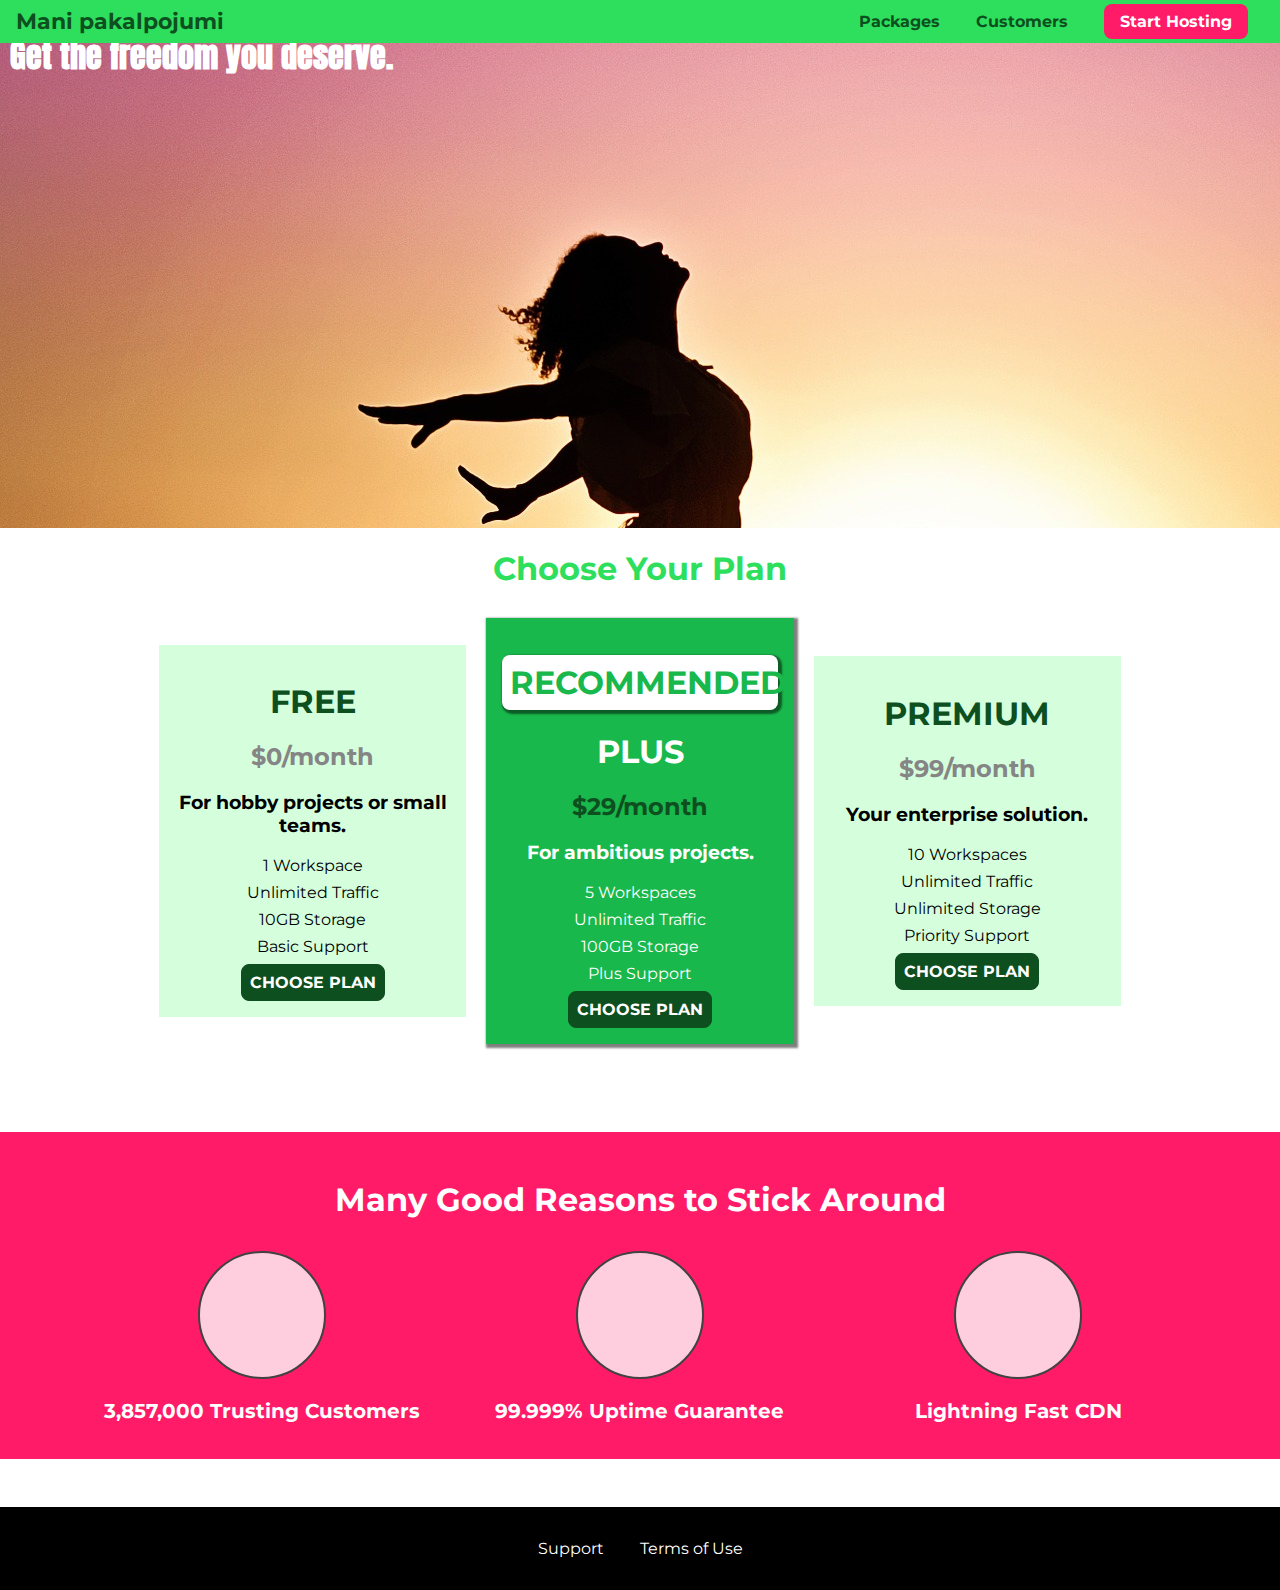
<file: majasdarbs/08_position_fixed/finished/index.html>
<!DOCTYPE html>
<html lang="en">

<head>
    <meta charset="UTF-8">
    <meta http-equiv="X-UA-Compatible" content="ie=edge">
    <title>Mani pakalpojumi</title>
    <link rel="shortcut icon" href="favicon.png">
    <link href="https://fonts.googleapis.com/css?family=Anton" rel="stylesheet">
    <link href="https://fonts.googleapis.com/css?family=Montserrat:400,700" rel="stylesheet">
    <link rel="stylesheet" href="shared.css">
    <link rel="stylesheet" href="main.css">
</head>

<body>
    <header class="main-header">
        <div>
            <a href="index.html" class="main-header__brand">
                Mani pakalpojumi
            </a>
        </div>
        <nav class="main-nav">
            <ul class="main-nav__items">
                <li class="main-nav__item">
                    <a href="packages/index.html">Packages</a>
                </li>
                <li class="main-nav__item">
                    <a href="customers/index.html">Customers</a>
                </li>
                <li class="main-nav__item main-nav__item--cta">
                    <a href="start-hosting/index.html">Start Hosting</a>
                </li>
            </ul>
        </nav>
    </header>
    <main>
        <section id="product-overview">
            <h1>Get the freedom you deserve.</h1>
        </section>
        <section id="plans">
            <h1 class="section-title">Choose Your Plan</h1>
            <div class="plan__list">
                <article class="plan">
                    <h1 class="plan__title">FREE</h1>
                    <h2 class="plan__price">$0/month</h2>
                    <h3>For hobby projects or small teams.</h3>
                    <ul class="plan__features">
                        <li class="plan__feature">1 Workspace</li>
                        <li class="plan__feature">Unlimited Traffic</li>
                        <li class="plan__feature">10GB Storage</li>
                        <li class="plan__feature">Basic Support</li>
                    </ul>
                    <div>
                        <button class="button">CHOOSE PLAN</button>
                    </div>
                </article>
                <article class="plan plan--highlighted">
                    <h1 class="plan__annotation">RECOMMENDED</h1>
                    <h1 class="plan__title">PLUS</h1>
                    <h2 class="plan__price">$29/month</h2>
                    <h3>For ambitious projects.</h3>
                    <ul class="plan__features">
                        <li class="plan__feature">5 Workspaces</li>
                        <li class="plan__feature">Unlimited Traffic</li>
                        <li class="plan__feature">100GB Storage</li>
                        <li class="plan__feature">Plus Support</li>
                    </ul>
                    <div>
                        <button class="button">CHOOSE PLAN</button>
                    </div>
                </article>
                <article class="plan">
                    <h1 class="plan__title">PREMIUM</h1>
                    <h2 class="plan__price">$99/month</h2>
                    <h3>Your enterprise solution.</h3>
                    <ul class="plan__features">
                        <li class="plan__feature">10 Workspaces</li>
                        <li class="plan__feature">Unlimited Traffic</li>
                        <li class="plan__feature">Unlimited Storage</li>
                        <li class="plan__feature">Priority Support</li>
                    </ul>
                    <div>
                        <button class="button">CHOOSE PLAN</button>
                    </div>
                </article>
            </div>
        </section>
        <section id="key-features">
            <h1 class="section-title">Many Good Reasons to Stick Around</h1>
            <ul class="key-feature__list">
                <li class="key-feature">
                    <div class="key-feature__image">

                    </div>
                    <p class="key-feature__description">3,857,000 Trusting Customers</p>
                </li>
                <li class="key-feature">
                    <div class="key-feature__image">

                    </div>
                    <p class="key-feature__description">99.999% Uptime Guarantee</p>
                </li>
                <li class="key-feature">
                    <div class="key-feature__image">

                    </div>
                    <p class="key-feature__description">Lightning Fast CDN</p>
                </li>
            </ul>
        </section>
    </main>
    <footer class="main-footer">
        <nav>
            <ul class="main-footer__links">
                <li class="main-footer__link">
                    <a href="#">Support</a>
                </li>
                <li class="main-footer__link">
                    <a href="#">Terms of Use</a>
                </li>
            </ul>
        </nav>
    </footer>
</body>

</html>
</file>
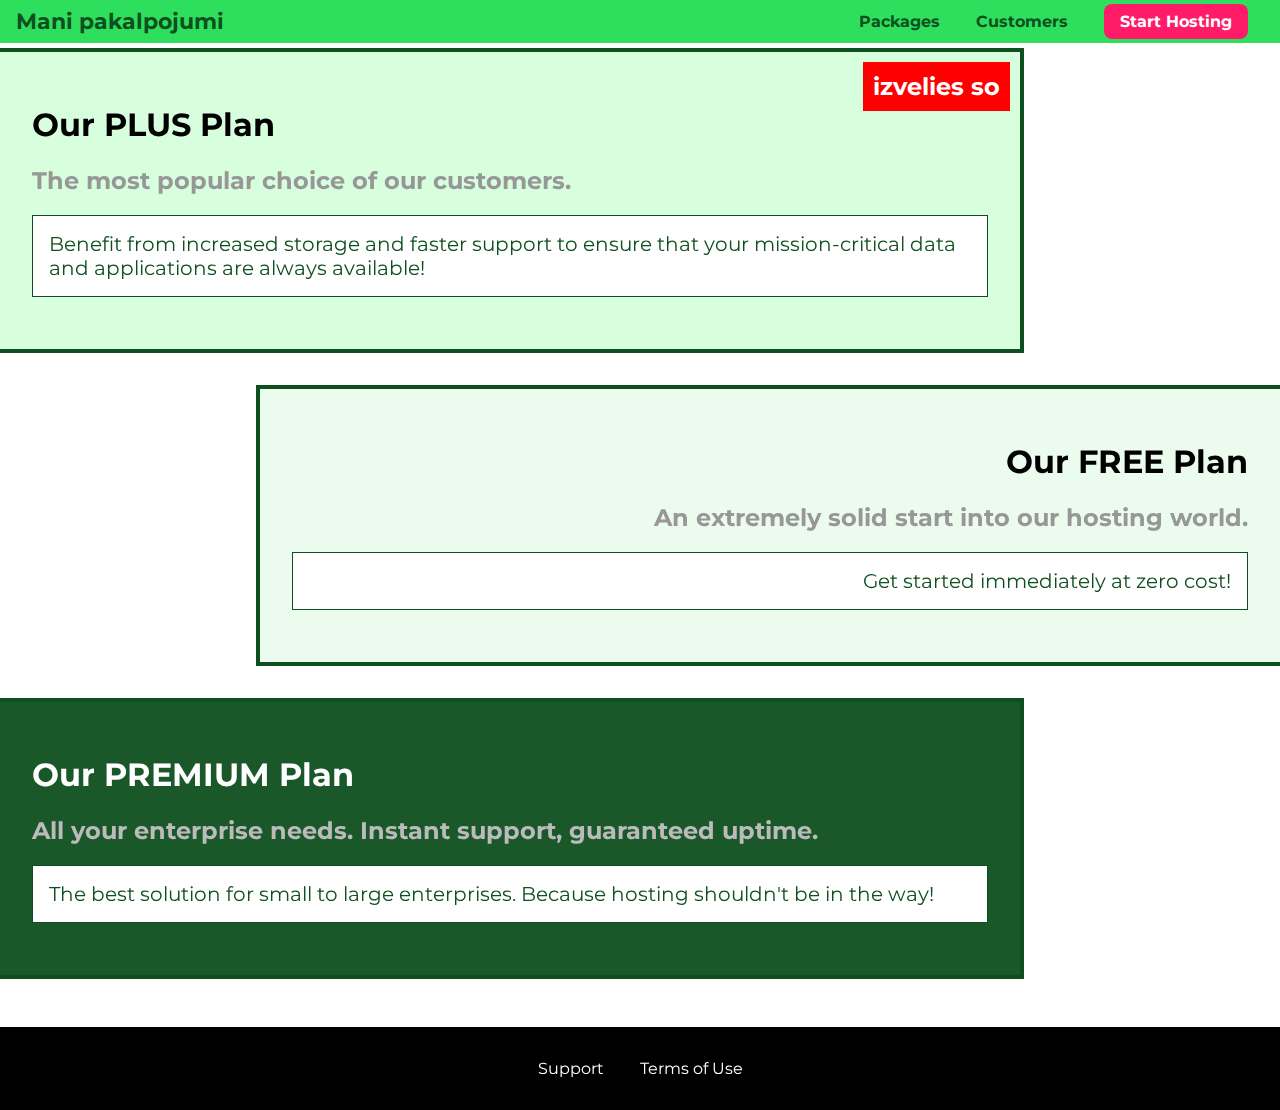
<file: majasdarbs/08_position_fixed/finished/packages/index.html>
<!DOCTYPE html>
<html lang="en">

<head>
    <meta charset="UTF-8">
    <meta http-equiv="X-UA-Compatible" content="ie=edge">
    <title>Mani pakalpojumi</title>
    <link rel="shortcut icon" href="favicon.png">
    <link href="https://fonts.googleapis.com/css?family=Montserrat:400,700" rel="stylesheet">
    <link rel="stylesheet" href="../shared.css">
    <link rel="stylesheet" href="packages.css">
</head>

<body>
    <div class="backgroundimage"></div>
    <header class="main-header">
        <div>
            <a href="../index.html" class="main-header__brand">
                Mani pakalpojumi
            </a>
        </div>
        <nav class="main-nav">
            <ul class="main-nav__items">
                <li class="main-nav__item">
                    <a href="index.html">Packages</a>
                </li>
                <li class="main-nav__item">
                    <a href="../customers/index.html">Customers</a>
                </li>
                <li class="main-nav__item main-nav__item--cta">
                    <a href="../start-hosting/index.html">Start Hosting</a>
                </li>
            </ul>
        </nav>
    </header>
    <main>
        <section class="package" id="plus">
            <a href="#">
                <h1 class="package__title">Our PLUS Plan</h1>
                <h2 class="package__badge">izvelies so</h2>
                <h2 class="package__subtitle">The most popular choice of our customers.</h2>
                <p class="package__info">Benefit from increased storage and faster support to ensure that your mission-critical data and applications
                    are always available!</p>
            </a>
        </section>
        <section class="package" id="free">
            <a href="#">
                <h1 class="package__title">Our FREE Plan</h1>
                <h2 class="package__subtitle">An extremely solid start into our hosting world.</h2>
                <p class="package__info">Get started immediately at zero cost!</p>
            </a>
        </section>
        <div class="clearfix"></div>
        <section class="package" id="premium">
            <a href="#">
                <h1 class="package__title">Our PREMIUM Plan</h1>
                <h2 class="package__subtitle">All your enterprise needs. Instant support, guaranteed uptime. </h2>
                <p class="package__info">The best solution for small to large enterprises. Because hosting shouldn't be in the way!</p>
            </a>
        </section>
    </main>
    <footer class="main-footer">
        <nav>
            <ul class="main-footer__links">
                <li class="main-footer__link">
                    <a href="#">Support</a>
                </li>
                <li class="main-footer__link">
                    <a href="#">Terms of Use</a>
                </li>
            </ul>
        </nav>
    </footer>
</body>

</html>
</file>
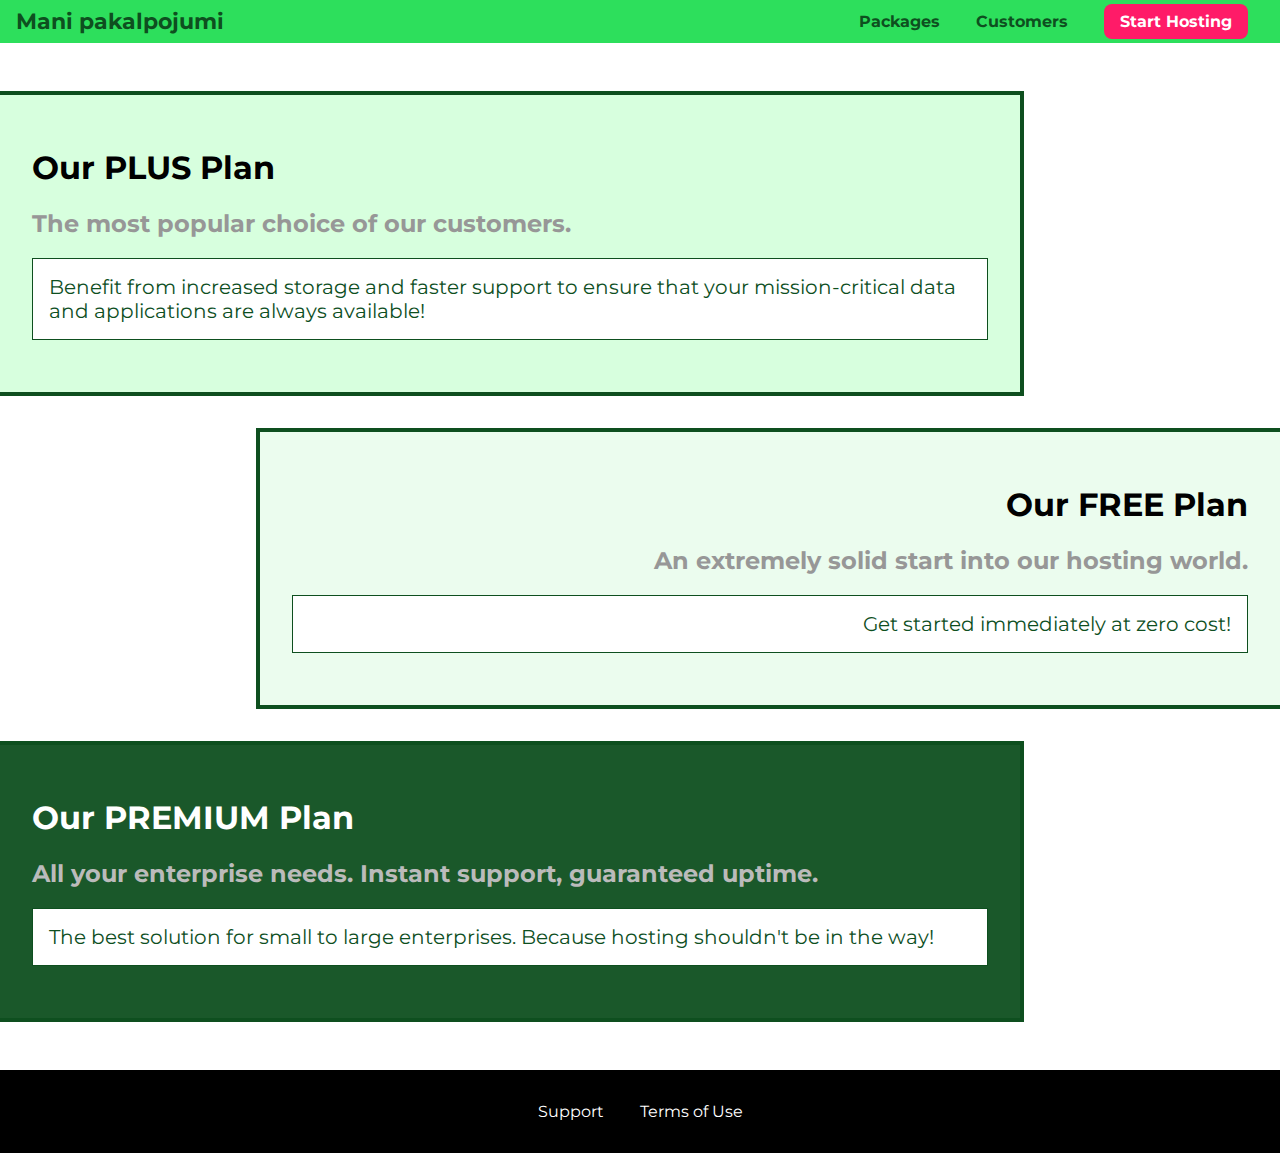
<file: majasdarbs/08_position_fixed/start/packages/index.html>
<!DOCTYPE html>
<html lang="en">

<head>
    <meta charset="UTF-8">
    <meta http-equiv="X-UA-Compatible" content="ie=edge">
    <title>Mani pakalpojumi</title>
    <link rel="shortcut icon" href="favicon.png">
    <link href="https://fonts.googleapis.com/css?family=Montserrat:400,700" rel="stylesheet">
    <link rel="stylesheet" href="../shared.css">
    <link rel="stylesheet" href="packages.css">
</head>

<body>
    <header class="main-header">
        <div>
            <a href="../index.html" class="main-header__brand">
                Mani pakalpojumi
            </a>
        </div>
        <nav class="main-nav">
            <ul class="main-nav__items">
                <li class="main-nav__item">
                    <a href="index.html">Packages</a>
                </li>
                <li class="main-nav__item">
                    <a href="../customers/index.html">Customers</a>
                </li>
                <li class="main-nav__item main-nav__item--cta">
                    <a href="../start-hosting/index.html">Start Hosting</a>
                </li>
            </ul>
        </nav>
    </header>
    <main>
        <section class="package" id="plus">
            <a href="#">
                <h1 class="package__title">Our PLUS Plan</h1>
                <h2 class="package__subtitle">The most popular choice of our customers.</h2>
                <p class="package__info">Benefit from increased storage and faster support to ensure that your mission-critical data and applications
                    are always available!</p>
            </a>
        </section>
        <section class="package" id="free">
            <a href="#">
                <h1 class="package__title">Our FREE Plan</h1>
                <h2 class="package__subtitle">An extremely solid start into our hosting world.</h2>
                <p class="package__info">Get started immediately at zero cost!</p>
            </a>
        </section>
        <div class="clearfix"></div>
        <section class="package" id="premium">
            <a href="#">
                <h1 class="package__title">Our PREMIUM Plan</h1>
                <h2 class="package__subtitle">All your enterprise needs. Instant support, guaranteed uptime. </h2>
                <p class="package__info">The best solution for small to large enterprises. Because hosting shouldn't be in the way!</p>
            </a>
        </section>
    </main>
    <footer class="main-footer">
        <nav>
            <ul class="main-footer__links">
                <li class="main-footer__link">
                    <a href="#">Support</a>
                </li>
                <li class="main-footer__link">
                    <a href="#">Terms of Use</a>
                </li>
            </ul>
        </nav>
    </footer>
</body>

</html>
</file>
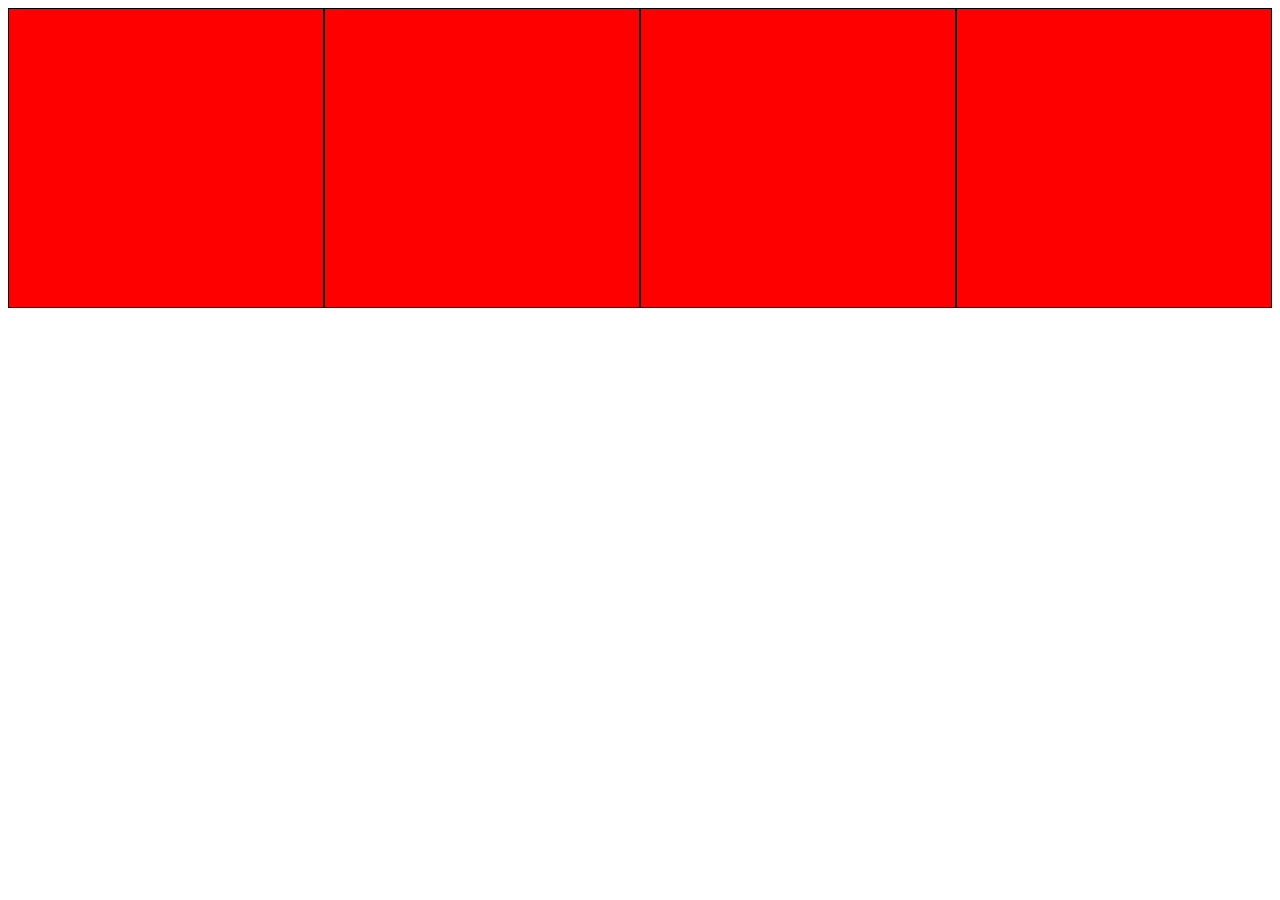
<file: majasdarbs/08_position_fixed/finished/aaa.html>
<!DOCTYPE html>
<html>
<head>
    <meta charset="utf-8" />
    <meta http-equiv="X-UA-Compatible" content="IE=edge">
    <title>Page Title</title>

    <style>
        div{
            width:25%;
            display: inline-block;
            height:300px;
            background:red;
            border:1px solid black;
            box-sizing: border-box;
        }
    </style>

</head>
<body>

    <div></div><div></div><div></div><div></div>
    
</body>
</html>
</file>
<file: majasdarbs/08_position_fixed/finished/shared.css>
* {
    box-sizing: border-box;
}

body {
    font-family: 'Montserrat', sans-serif;
    margin: 0;
}

.main-header {
    width: 100%;
    position:fixed;
    background: #2ddf5c;
    padding: 8px 16px;
}

.main-header > div {
    display: inline-block;
    vertical-align: middle;
}

.main-header__brand {
    color: #0e4f1f;
    text-decoration: none;
    font-weight: bold;
    font-size: 22px;
}

.main-nav {
    display: inline-block;
    text-align: right;
    width: calc(100% - 212px);
    vertical-align: middle;
}

.main-nav__items {
    margin: 0;
    padding: 0;
    list-style: none;
}

.main-nav__item {
    display: inline-block;
    margin: 0 16px;
}

.main-nav__item a {
    text-decoration: none;
    color: #0e4f1f;
    font-weight: bold;
    padding: 3px 0;
}

.main-nav__item a:hover,
.main-nav__item a:active {
    color: white;
    border-bottom: 5px solid white;
}

.main-nav__item--cta a {
    color: white;
    background: #ff1b68;
    padding: 8px 16px;
    border-radius: 8px;
}

.main-nav__item--cta a:hover,
.main-nav__item--cta a:active {
    color: #ff1b68;
    background: white;
    border: none;
}

.main-footer {
    background: black;
    padding: 32px;
    margin-top: 48px;
}

.main-footer__links {
    list-style: none;
    margin: 0;
    padding: 0;
    text-align: center;
}

.main-footer__link {
    display: inline-block;
    margin: 0 16px;
}

.main-footer__link a {
    color: white;
    text-decoration: none;
}

.main-footer__link a:hover,
.main-footer__link a:active {
    color: #ccc;
}

.button {
    background: #0e4f1f;
    color: white;
    font: inherit;
    border: 1.5px solid #0e4f1f;
    padding: 8px;
    border-radius: 8px;
    font-weight: bold;
    cursor: pointer;
}

.button:hover,
.button:active {
    background: white;
    color: #0e4f1f;
}

.button:focus {
    outline: none;
}
</file>
<file: majasdarbs/08_position_fixed/finished/main.css>
#product-overview {
    background: url("freedom.jpg");
    width: 100%;
    height: 528px;
    padding: 10px;   
}

.section-title {
    color: #2ddf5c;
    text-align: center;
}

#product-overview h1 {
    color: white;
    font-family: 'Anton', sans-serif;
}

.plan__list {
    width: 80%;
    margin: auto;
    text-align: center;
}

.plan {
    background: #d5ffdc;
    text-align: center;
    padding: 16px;
    margin: 8px;
    display: inline-block;
    width: 30%;
    vertical-align: middle;
}

.plan--highlighted {
    background: #19b84c;
    color: white;
    box-shadow: 2px 2px 2px 2px rgba(0, 0, 0, 0.5);
}

.plan__annotation {
    background: white;
    color: #19b84c;
    padding: 8px;
    box-shadow: 2px 2px 2px 2px rgba(0, 0, 0, 0.5);
    border-radius: 8px;
}

.plan__title {
    color: #0e4f1f;
}

.plan__price {
    color: #858585;
}

.plan--highlighted .plan__title {
    color: white;
}

.plan--highlighted .plan__price {
    color: #0e4f1f;
}

.plan__features {
    list-style: none;
    margin: 0;
    padding: 0;
}

.plan__feature {
    margin: 8px 0;
}

#key-features {
    background: #ff1b68;
    margin-top: 80px;
    padding: 16px;
}

#key-features .section-title {
    color: white;
    margin: 32px;
}

.key-feature__list {
    list-style: none;
    margin: 0;
    padding: 0;
    text-align: center;
}

.key-feature {
    display: inline-block;
    width: 30%;
    vertical-align: top;
}

.key-feature__image {
    background: #ffcede;
    width: 128px;
    height: 128px;
    border: 2px solid #424242;
    border-radius: 50%;
    margin: auto;
}

.key-feature__description {
    text-align: center;
    font-weight: bold;
    color: white;
    font-size: 20px;
}

/* h1 {
    font-family: sans-serif;
} */
</file>
<file: majasdarbs/08_position_fixed/finished/packages/packages.css>
main {
    padding-top: 32px;
}

.package {
    width: 80%;
    margin: 16px 0;
    border: 4px solid #0e4f1f;
    border-left: none;
}

.package:hover,
.package:active {
    box-shadow: 2px 2px 4px rgba(0,0,0,0.5);
    border-color: #ff5454;
    /* border-color: #ff5454 !important; */
}

.package a {
    text-decoration: none;
    color: inherit;
    display: block;
    padding: 32px;

}

.package__subtitle {
    color: #979797;
}

.package__info {
    padding: 16px;
    border: 1px solid #0e4f1f;
    font-size: 20px;
    color: #0e4f1f;
    background: white;
}

.clearfix {
    clear: both;
}

#plus {
    background: rgba(213, 255, 220, 0.95);
}

#free {
    background: rgba(234, 252, 237, 0.95);
    float: right;
    border-right: none;
    border-left: 4px solid #0e4f1f;
    text-align: right;
}

#free:hover,
#free:active {
    border-left-color: #ff5454;
}

#premium {
    background: rgba(14, 79, 31, 0.95);
}

#premium .package__title {
    color: white;
}

#premium .package__subtitle {
    color: #bbb;
}
.backgroundimage {
    background-image: url(https://scontent.frix4-1.fna.fbcdn.net/v/t1.15752-9/37323933_2254717897876702_8615195742799134720_n.jpg?_nc_cat=0&oh=0b242e78f65ff0c4b94ef5b9c98e40b6&oe=5BD21FCD);
height: 100%;
width: 100%;
position: fixed;
z-index: -1;
}
.package__badge {
    position: absolute;
    top: 0;
    right: 0;
    margin: 10px;
    padding: 10px;
    color: white;
    background-color: red;
}

#plus.package {
    position: relative;
}
</file>
<file: majasdarbs/08_position_fixed/start/shared.css>
* {
    box-sizing: border-box;
}

body {
    font-family: 'Montserrat', sans-serif;
    margin: 0;
}

.main-header {
    width: 100%;
    background: #2ddf5c;
    padding: 8px 16px;
}

.main-header > div {
    display: inline-block;
    vertical-align: middle;
}

.main-header__brand {
    color: #0e4f1f;
    text-decoration: none;
    font-weight: bold;
    font-size: 22px;
}

.main-nav {
    display: inline-block;
    text-align: right;
    width: calc(100% - 212px);
    vertical-align: middle;
}

.main-nav__items {
    margin: 0;
    padding: 0;
    list-style: none;
}

.main-nav__item {
    display: inline-block;
    margin: 0 16px;
}

.main-nav__item a {
    text-decoration: none;
    color: #0e4f1f;
    font-weight: bold;
    padding: 3px 0;
}

.main-nav__item a:hover,
.main-nav__item a:active {
    color: white;
    border-bottom: 5px solid white;
}

.main-nav__item--cta a {
    color: white;
    background: #ff1b68;
    padding: 8px 16px;
    border-radius: 8px;
}

.main-nav__item--cta a:hover,
.main-nav__item--cta a:active {
    color: #ff1b68;
    background: white;
    border: none;
}

.main-footer {
    background: black;
    padding: 32px;
    margin-top: 48px;
}

.main-footer__links {
    list-style: none;
    margin: 0;
    padding: 0;
    text-align: center;
}

.main-footer__link {
    display: inline-block;
    margin: 0 16px;
}

.main-footer__link a {
    color: white;
    text-decoration: none;
}

.main-footer__link a:hover,
.main-footer__link a:active {
    color: #ccc;
}

.button {
    background: #0e4f1f;
    color: white;
    font: inherit;
    border: 1.5px solid #0e4f1f;
    padding: 8px;
    border-radius: 8px;
    font-weight: bold;
    cursor: pointer;
}

.button:hover,
.button:active {
    background: white;
    color: #0e4f1f;
}

.button:focus {
    outline: none;
}
</file>
<file: majasdarbs/08_position_fixed/start/packages/packages.css>
main {
    padding-top: 32px;
}

.package {
    width: 80%;
    margin: 16px 0;
    border: 4px solid #0e4f1f;
    border-left: none;
}

.package:hover,
.package:active {
    box-shadow: 2px 2px 4px rgba(0,0,0,0.5);
    border-color: #ff5454;
    /* border-color: #ff5454 !important; */
}

.package a {
    text-decoration: none;
    color: inherit;
    display: block;
    padding: 32px;
}

.package__subtitle {
    color: #979797;
}

.package__info {
    padding: 16px;
    border: 1px solid #0e4f1f;
    font-size: 20px;
    color: #0e4f1f;
    background: white;
}

.clearfix {
    clear: both;
}

#plus {
    background: rgba(213, 255, 220, 0.95);
}

#free {
    background: rgba(234, 252, 237, 0.95);
    float: right;
    border-right: none;
    border-left: 4px solid #0e4f1f;
    text-align: right;
}

#free:hover,
#free:active {
    border-left-color: #ff5454;
}

#premium {
    background: rgba(14, 79, 31, 0.95);
}

#premium .package__title {
    color: white;
}

#premium .package__subtitle {
    color: #bbb;
}
</file>
